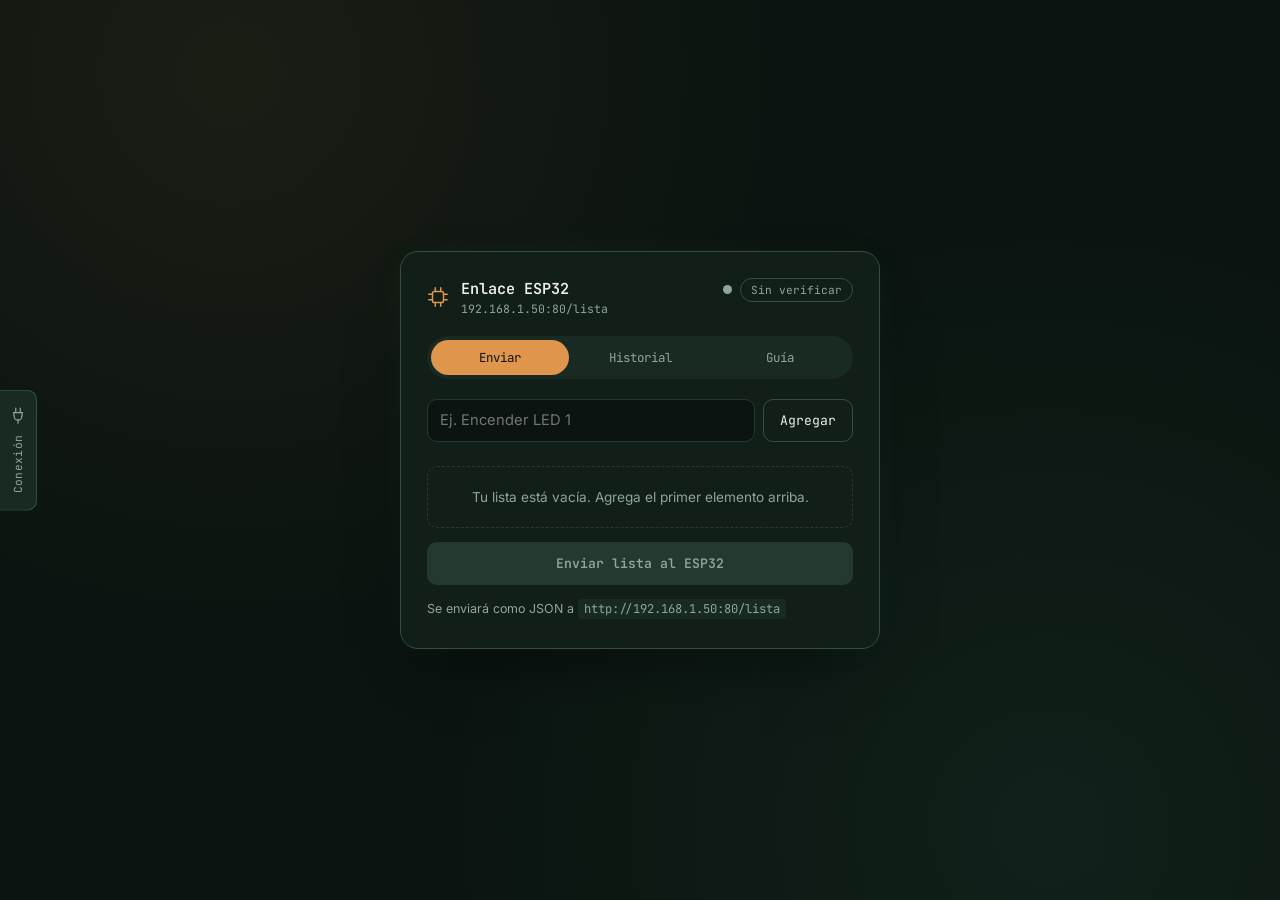
<file: enlace-esp32.html>
<!DOCTYPE html>
<html lang="es">
<head>
<meta charset="UTF-8">
<meta name="viewport" content="width=device-width, initial-scale=1.0">
<meta name="color-scheme" content="dark">
<title>Enlace ESP32</title>
<link rel="preconnect" href="https://fonts.googleapis.com">
<link rel="preconnect" href="https://fonts.gstatic.com" crossorigin>
<link href="https://fonts.googleapis.com/css2?family=Inter:wght@400;500;600&family=JetBrains+Mono:wght@400;500;700&display=swap" rel="stylesheet">
<link rel="stylesheet" href="styles.css">
</head>
<body>

  <button type="button" class="config-trigger" popovertarget="drawer" popovertargetaction="show" aria-expanded="false" aria-label="Configurar conexión con el ESP32">
    <svg width="18" height="18" viewBox="0 0 24 24" fill="none" stroke="currentColor" stroke-width="1.6" stroke-linecap="round" stroke-linejoin="round">
      <path d="M9 2v6M15 2v6M6 8h12l-1 5a5 5 0 0 1-10 0L6 8Z"/>
      <path d="M12 17v5"/>
    </svg>
    <span>Conexión</span>
  </button>

  <div id="drawer" popover>
    <div class="drawer-head">
      <h2>Conexión ESP32</h2>
      <button type="button" class="drawer-close" popovertarget="drawer" popovertargetaction="hide" aria-label="Cerrar">×</button>
    </div>

    <label class="field">Dirección IP
      <input type="text" id="cfgIp" placeholder="192.168.1.50" autocomplete="off">
    </label>
    <label class="field">Puerto
      <input type="number" id="cfgPort" placeholder="80" autocomplete="off">
    </label>
    <label class="field">Ruta del endpoint
      <input type="text" id="cfgPath" placeholder="/lista" autocomplete="off">
    </label>

    <div class="drawer-actions">
      <button type="button" class="btn btn--ghost" id="testBtn">Probar conexión</button>
      <button type="button" class="btn btn--primary" id="saveBtn">Guardar</button>
    </div>
    <p class="hint" id="testResult"></p>
    <p class="hint">La prueba solo confirma que el dispositivo responde en la red; el envío real depende de que el endpoint exista.</p>
    <div class="eye">
  <div class="container" id="pupila">
    <div class="pupila"></div>
    <div class="pupila2"></div>
  </div>
</div>
  </main> 
  </div>

  <main class="console">
    <div class="console__head">
      <div class="brand">
        <svg class="brand__chip" width="22" height="22" viewBox="0 0 24 24" fill="none" stroke="currentColor" stroke-width="1.6" stroke-linecap="round">
          <rect x="6" y="6" width="12" height="12" rx="2"/>
          <line x1="9" y1="2" x2="9" y2="6"/><line x1="15" y1="2" x2="15" y2="6"/>
          <line x1="9" y1="18" x2="9" y2="22"/><line x1="15" y1="18" x2="15" y2="22"/>
          <line x1="2" y1="9" x2="6" y2="9"/><line x1="2" y1="15" x2="6" y2="15"/>
          <line x1="18" y1="9" x2="22" y2="9"/><line x1="18" y1="15" x2="22" y2="15"/>
        </svg>
        <div>
          <p class="brand__title">Enlace ESP32</p>
          <p class="brand__target" id="targetLabel">192.168.1.50:80/lista</p>
        </div>
      </div>
      <div class="status-line">
        <span class="dot is-idle" id="statusDot"></span>
        <span class="status-pill is-idle" id="statusPill">Sin verificar</span>
      </div>
    </div>

    <nav class="tabs" id="tabs">
      <button type="button" class="tab is-active" data-view="enviar">Enviar</button>
      <button type="button" class="tab" data-view="historial">Historial</button>
      <button type="button" class="tab" data-view="guia">Guía</button>
      <span class="tab-indicator" id="tabIndicator"></span>
    </nav>

    <section id="panelBody"></section>


<script src="main.js">
  
</script>
</body>
</html>
</file>
<file: styles.css>
.pupila,
.pupila2{
    position: relative;
    will-change: transform;
    width: 100px;
    height: 150px;
    background-color: aqua;
    border-radius: 50px;
}


.eye {
    background-color: white;
    border-radius: 100px;
    width: 400px;
    height: 200px;
    position: relative;
    overflow: hidden;
    display: flex;
    align-items: center;
    top: 50%;
    left: 50%;

}

.container{
position: absolute;
display: flex;
gap: 80px;
width: 100%;
height: 100%;
justify-content: center;
align-items: center;
top: 0;
left: 0;
}

 :root{
    --bg:#0B1410;
    --panel:#121F19;
    --panel-elevated:#182A22;
    --border:#24392F;
    --border-strong:#33503F;
    --accent:#E0954D;
    --accent-soft:rgba(224,149,77,.14);
    --ok:#6EE7B7;
    --ok-soft:rgba(110,231,183,.14);
    --danger:#E2665A;
    --danger-soft:rgba(226,102,90,.14);
    --text:#EDEFE9;
    --text-muted:#8FA69A;
    --font-mono:'JetBrains Mono', ui-monospace, 'SF Mono', monospace;
    --font-sans:'Inter', system-ui, -apple-system, sans-serif;
    --radius:18px;
    --radius-sm:10px;
    --ease:cubic-bezier(.22,.61,.36,1);
    color-scheme: dark;
  }

  *{ box-sizing:border-box; }
  html,body{ height:100%; }
  body{
    margin:0;
    min-height:100vh;
    background:
      radial-gradient(circle at 18% 8%, rgba(224,149,77,.07), transparent 42%),
      radial-gradient(circle at 82% 92%, rgba(110,231,183,.06), transparent 46%),
      var(--bg);
    color:var(--text);
    font-family:var(--font-sans);
    display:flex;
    align-items:center;
    justify-content:center;
    padding:48px 20px;
  }

  :focus-visible{ outline:2px solid var(--accent); outline-offset:2px; }

  /* ---------- left edge trigger ---------- */
  .config-trigger{
    position:fixed;
    left:0;
    top:50%;
    transform:translateY(-50%);
    display:flex;
    flex-direction:column;
    align-items:center;
    gap:10px;
    background:var(--panel-elevated);
    border:1px solid var(--border-strong);
    border-left:none;
    border-radius:0 var(--radius-sm) var(--radius-sm) 0;
    padding:16px 9px;
    cursor:pointer;
    color:var(--text-muted);
    transition:background .22s var(--ease), color .22s var(--ease), padding-left .22s var(--ease);
  }
  .config-trigger:hover, .config-trigger:focus-visible{
    background:var(--accent-soft);
    color:var(--accent);
    padding-left:13px;
  }
  .config-trigger svg{ transition:transform .3s var(--ease); }
  .config-trigger[aria-expanded="true"] svg{ transform:rotate(90deg); color:var(--accent); }
  .config-trigger span{
    writing-mode:vertical-rl;
    transform:rotate(180deg);
    font-family:var(--font-mono);
    font-size:.7rem;
    letter-spacing:.03em;
  }

  /* ---------- drawer (smaller window) ---------- */
  [popover]{
    position:fixed;
    inset:0 auto 0 0;
    height:100%;
    width:min(340px, 88vw);
    margin:0;
    border:none;
    border-right:1px solid var(--border-strong);
    background:var(--panel);
    color:var(--text);
    padding:30px 24px;
    overflow-y:auto;
    transform:translateX(-100%);
    transition:transform .38s var(--ease), display .38s allow-discrete, overlay .38s allow-discrete;
  }
  [popover]:popover-open{
    transform:translateX(0);
    @starting-style{ transform:translateX(-100%); }
  }
  [popover]::backdrop{
    background:rgba(4,8,6,0);
    transition:background .38s ease, display .38s allow-discrete, overlay .38s allow-discrete;
  }
  [popover]:popover-open::backdrop{
    background:rgba(4,8,6,.55);
    @starting-style{ background:rgba(4,8,6,0); }
  }
  .drawer-head{ display:flex; align-items:center; justify-content:space-between; margin-bottom:22px; }
  .drawer-head h2{ font-family:var(--font-mono); font-size:1rem; font-weight:600; margin:0; }
  .drawer-close{ background:none; border:none; color:var(--text-muted); font-size:1.4rem; line-height:1; cursor:pointer; padding:2px 6px; }
  .drawer-close:hover{ color:var(--text); }
  .field{ display:block; margin-bottom:16px; font-family:var(--font-mono); font-size:.78rem; color:var(--text-muted); }
  .field input{ display:block; width:100%; margin-top:7px; background:var(--bg); border:1px solid var(--border); border-radius:var(--radius-sm); padding:11px 12px; color:var(--text); font-family:var(--font-sans); font-size:.92rem; }
  .field input:focus-visible{ border-color:var(--accent); }
  .drawer-actions{ display:flex; gap:10px; margin-top:6px; }
  .drawer-actions .btn{ flex:1; }
  #testResult{ margin-top:12px; min-height:1.2em; }

  /* ---------- main console (larger window) ---------- */
  .console{
    width:100%;
    max-width:480px;
    background:var(--panel);
    border:1px solid var(--border-strong);
    border-radius:var(--radius);
    padding:26px 26px 30px;
    box-shadow:0 30px 60px -30px rgba(0,0,0,.65), 0 0 40px -14px rgba(110,231,183,.10);
  }
  .console__head{ display:flex; align-items:flex-start; justify-content:space-between; gap:12px; margin-bottom:20px; }
  .brand{ display:flex; align-items:center; gap:12px; }
  .brand__chip{ color:var(--accent); flex-shrink:0; }
  .brand__title{ margin:0; font-family:var(--font-mono); font-weight:600; font-size:.95rem; }
  .brand__target{ margin:2px 0 0; font-family:var(--font-mono); font-size:.72rem; color:var(--text-muted); }
  .status-line{ display:flex; align-items:center; gap:8px; }
  .dot{ width:9px; height:9px; border-radius:50%; flex-shrink:0; background:var(--text-muted); }
  .dot.is-sending{ background:var(--accent); animation:pulse 1s ease-in-out infinite; }
  .dot.is-ok{ background:var(--ok); }
  .dot.is-error{ background:var(--danger); }
  @keyframes pulse{ 0%,100%{ opacity:1; } 50%{ opacity:.3; } }
  .status-pill{ font-family:var(--font-mono); font-size:.7rem; padding:4px 10px; border:1px solid var(--border-strong); border-radius:999px; color:var(--text-muted); white-space:nowrap; }
  .status-pill.is-sending{ color:var(--accent); border-color:var(--accent); }
  .status-pill.is-ok{ color:var(--ok); border-color:var(--ok); }
  .status-pill.is-error{ color:var(--danger); border-color:var(--danger); }

  .tabs{ position:relative; display:flex; gap:2px; padding:4px; background:var(--panel-elevated); border-radius:999px; margin-bottom:20px; }
  .tab{ position:relative; z-index:1; flex:1; border:none; background:transparent; color:var(--text-muted); font-family:var(--font-mono); font-size:.78rem; padding:9px 8px; border-radius:999px; cursor:pointer; transition:color .28s var(--ease); }
  .tab.is-active{ color:var(--bg); }
  .tab-indicator{ position:absolute; top:4px; left:0; height:calc(100% - 8px); width:0; background:var(--accent); border-radius:999px; transition:transform .34s var(--ease), width .34s var(--ease); z-index:0; }

  #panelBody{ view-transition-name:panel-body; min-height:180px; }

  .field-row{ display:flex; gap:8px; margin-bottom:12px; }
  .field-row input{ flex:1; background:var(--bg); border:1px solid var(--border); border-radius:var(--radius-sm); padding:11px 12px; color:var(--text); font-family:var(--font-sans); font-size:.92rem; }
  .field-row input:focus-visible{ border-color:var(--accent); }

  .chip-list{ list-style:none; margin:0 0 12px; padding:0; display:flex; flex-wrap:wrap; gap:8px; }
  .chip{
    display:inline-flex; align-items:center; gap:7px;
    background:var(--panel-elevated); border:1px solid var(--border);
    border-radius:999px; padding:6px 8px 6px 12px; font-size:.85rem;
    opacity:1; transform:scale(1);
    transition:opacity .18s ease, transform .18s ease;
    @starting-style{ opacity:0; transform:scale(.85); }
  }
  .chip.chip--leaving{ opacity:0; transform:scale(.85); }
  .chip button{ background:none; border:none; color:var(--text-muted); font-size:1rem; line-height:1; cursor:pointer; padding:2px; }
  .chip button:hover{ color:var(--danger); }

  .empty-note{ color:var(--text-muted); font-size:.85rem; text-align:center; padding:22px 12px; border:1px dashed var(--border); border-radius:var(--radius-sm); margin:0 0 14px; }

  .btn{ font-family:var(--font-mono); font-size:.82rem; padding:12px 16px; border-radius:var(--radius-sm); border:1px solid transparent; cursor:pointer; transition:filter .2s ease, transform .12s ease, background .2s ease, color .2s ease, border-color .2s ease; }
  .btn:active{ transform:scale(.98); }
  .btn--primary{ background:var(--accent); color:#231205; font-weight:600; }
  .btn--primary:hover{ filter:brightness(1.08); }
  .btn--primary:disabled{ background:var(--border); color:var(--text-muted); cursor:not-allowed; filter:none; }
  .btn--ghost{ background:transparent; border-color:var(--border-strong); color:var(--text); }
  .btn--ghost:hover{ border-color:var(--accent); color:var(--accent); }
  .btn--block{ display:block; width:100%; margin-top:6px; }

  .hint{ font-size:.78rem; color:var(--text-muted); line-height:1.55; margin:14px 0 0; }
  .hint code{ background:var(--panel-elevated); padding:2px 6px; border-radius:4px; font-family:var(--font-mono); font-size:.76rem; word-break:break-all; }

  .history-list{ list-style:none; margin:0; padding:0; display:flex; flex-direction:column; gap:10px; max-height:320px; overflow-y:auto; }
  .history-row{ border-left:3px solid var(--border-strong); background:var(--panel-elevated); border-radius:0 var(--radius-sm) var(--radius-sm) 0; padding:10px 14px; }
  .history-row.is-ok{ border-left-color:var(--ok); }
  .history-row.is-error{ border-left-color:var(--danger); }
  .history-row__meta{ display:flex; justify-content:space-between; gap:10px; font-family:var(--font-mono); font-size:.68rem; color:var(--text-muted); margin-bottom:5px; }
  .history-row__items{ font-size:.87rem; margin:0; }
  .history-row__msg{ font-size:.75rem; color:var(--text-muted); margin:4px 0 0; }

  .guide-steps{ margin:0 0 16px; padding-left:20px; display:flex; flex-direction:column; gap:8px; font-size:.9rem; line-height:1.55; }
  .guide-steps code{ background:var(--panel-elevated); padding:2px 6px; border-radius:4px; font-family:var(--font-mono); font-size:.78rem; }
  .code-block{ background:var(--bg); border:1px solid var(--border); border-radius:var(--radius-sm); padding:14px; margin:0 0 14px; overflow-x:auto; }
  .code-block code{ font-family:var(--font-mono); font-size:.74rem; line-height:1.6; color:var(--ok); white-space:pre; }

  .history-list::-webkit-scrollbar, .code-block::-webkit-scrollbar, [popover]::-webkit-scrollbar{ width:6px; height:6px; }
  .history-list::-webkit-scrollbar-thumb, .code-block::-webkit-scrollbar-thumb, [popover]::-webkit-scrollbar-thumb{ background:var(--border-strong); border-radius:3px; }
  *{ scrollbar-width:thin; scrollbar-color:var(--border-strong) transparent; }

  @media (max-width:520px){
    .console{ padding:20px 18px 24px; }
  }

  @media (prefers-reduced-motion:reduce){
    *{ animation-duration:.001ms !important; transition-duration:.08s !important; }
    ::view-transition-group(*), ::view-transition-old(*), ::view-transition-new(*){ animation:none !important; }
  }
</file>
